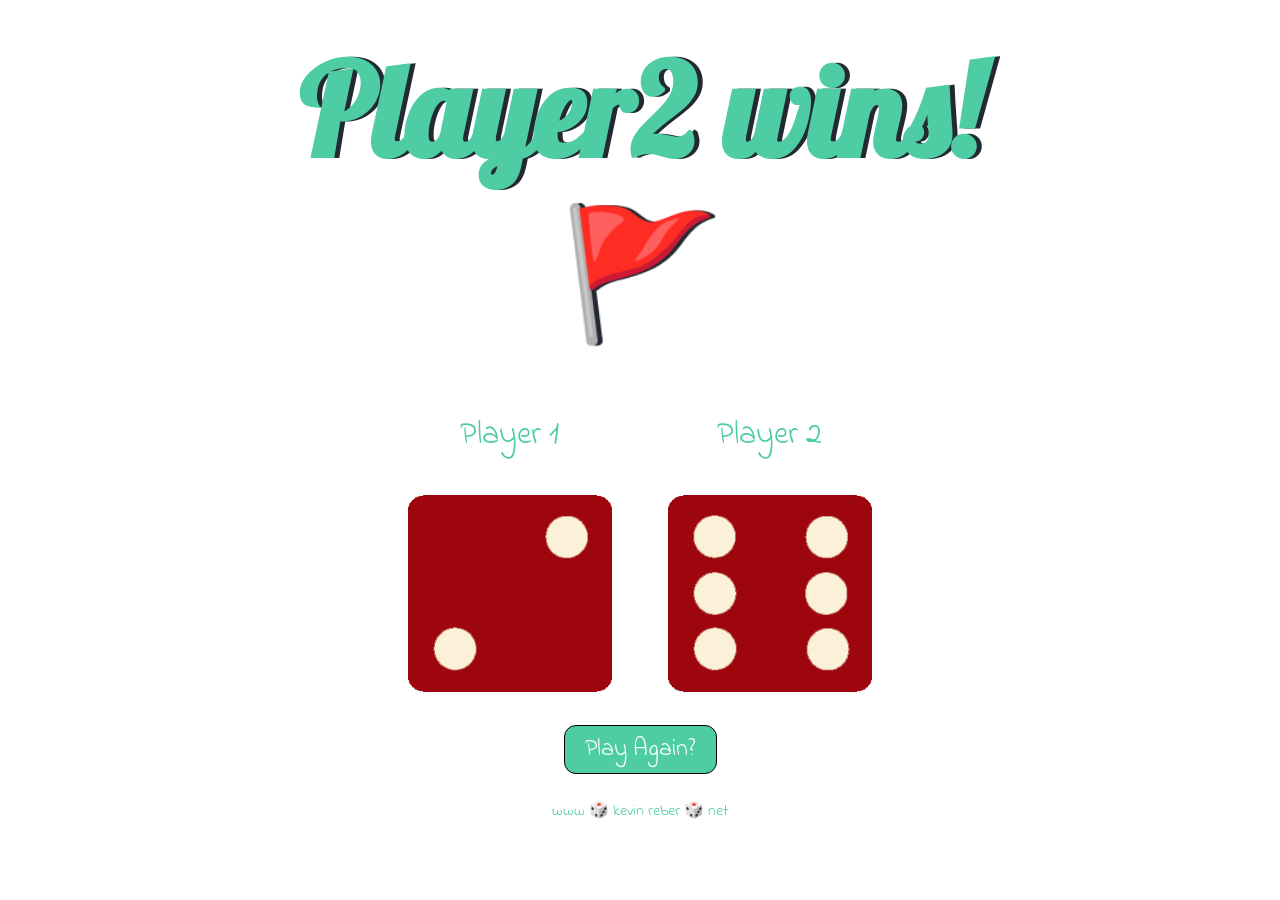
<file: index.html>
<!DOCTYPE html>
<html lang="en" dir="ltr">
  <head>
    <meta charset="utf-8">
    <title>Dicee</title>
    <link rel="stylesheet" href="styles.css">
    <link href="https://fonts.googleapis.com/css?family=Indie+Flower|Lobster" rel="stylesheet">

  </head>
  <body>

    <div class="container">
      <h1 class="header">Refresh Me</h1>

      <div class="dice">
        <p class="player">Player 1</p>
        <img class="img1" src="images/dice6.png">
      </div>

      <div class="dice">
        <p class="player">Player 2</p>
        <img class="img2" src="images/dice6.png">
      </div>
    </div>
    <div class="reload">
      <button onclick=location=URL>Refresh</button>
    </div>
<script src="index.js" charset="utf-8"></script>
  </body>

  <footer>
    www 🎲 kevin reber 🎲 net
  </footer>
</html>
</file>
<file: styles.css>
.container {
  width: 70%;
  margin: auto;
  text-align: center;
}

.dice {
  text-align: center;
  display: inline-block;
}

.reload {
  display: flex;
  justify-content: center;
  padding-top: 25px;
}

@media (max-width: 1015px) {
  .header {
    font-size: 5rem;
    text-shadow: 3px 0 #232931;
  }
}

@media (max-width: 600px) {
  .header {
    font-size: 2rem;
    text-shadow: 1px 0 #232931;
  }

  .dice {
    width: 100%;
  }

  .player {
    font-size: 1.5rem;
  }

  .img1 {
    width: 30%;
  }

  .img2 {
    width: 30%;
  }
}

h1 {
  margin: 30px;
  font-family: 'Lobster', cursive;
  text-shadow: 5px 0 #232931;
  font-size: 8rem;
  color: #4ECCA3;
}

p {
  font-size: 2rem;
  color: #4ECCA3;
  font-family: 'Indie Flower', cursive;
}

img {
  width: 80%;
}

button {
  background-color: #4ECCA3;
  border: 1px solid black;
  color: #fff;
  border-radius: 12px;
  font-size: 1.5rem;
  padding: 6px 20px;
  font-family: 'Indie Flower', cursive;
}

footer {
  margin-top: 25px;
  color: #4ECCA3;
  text-align: center;
  font-family: 'Indie Flower', cursive;
}
</file>
